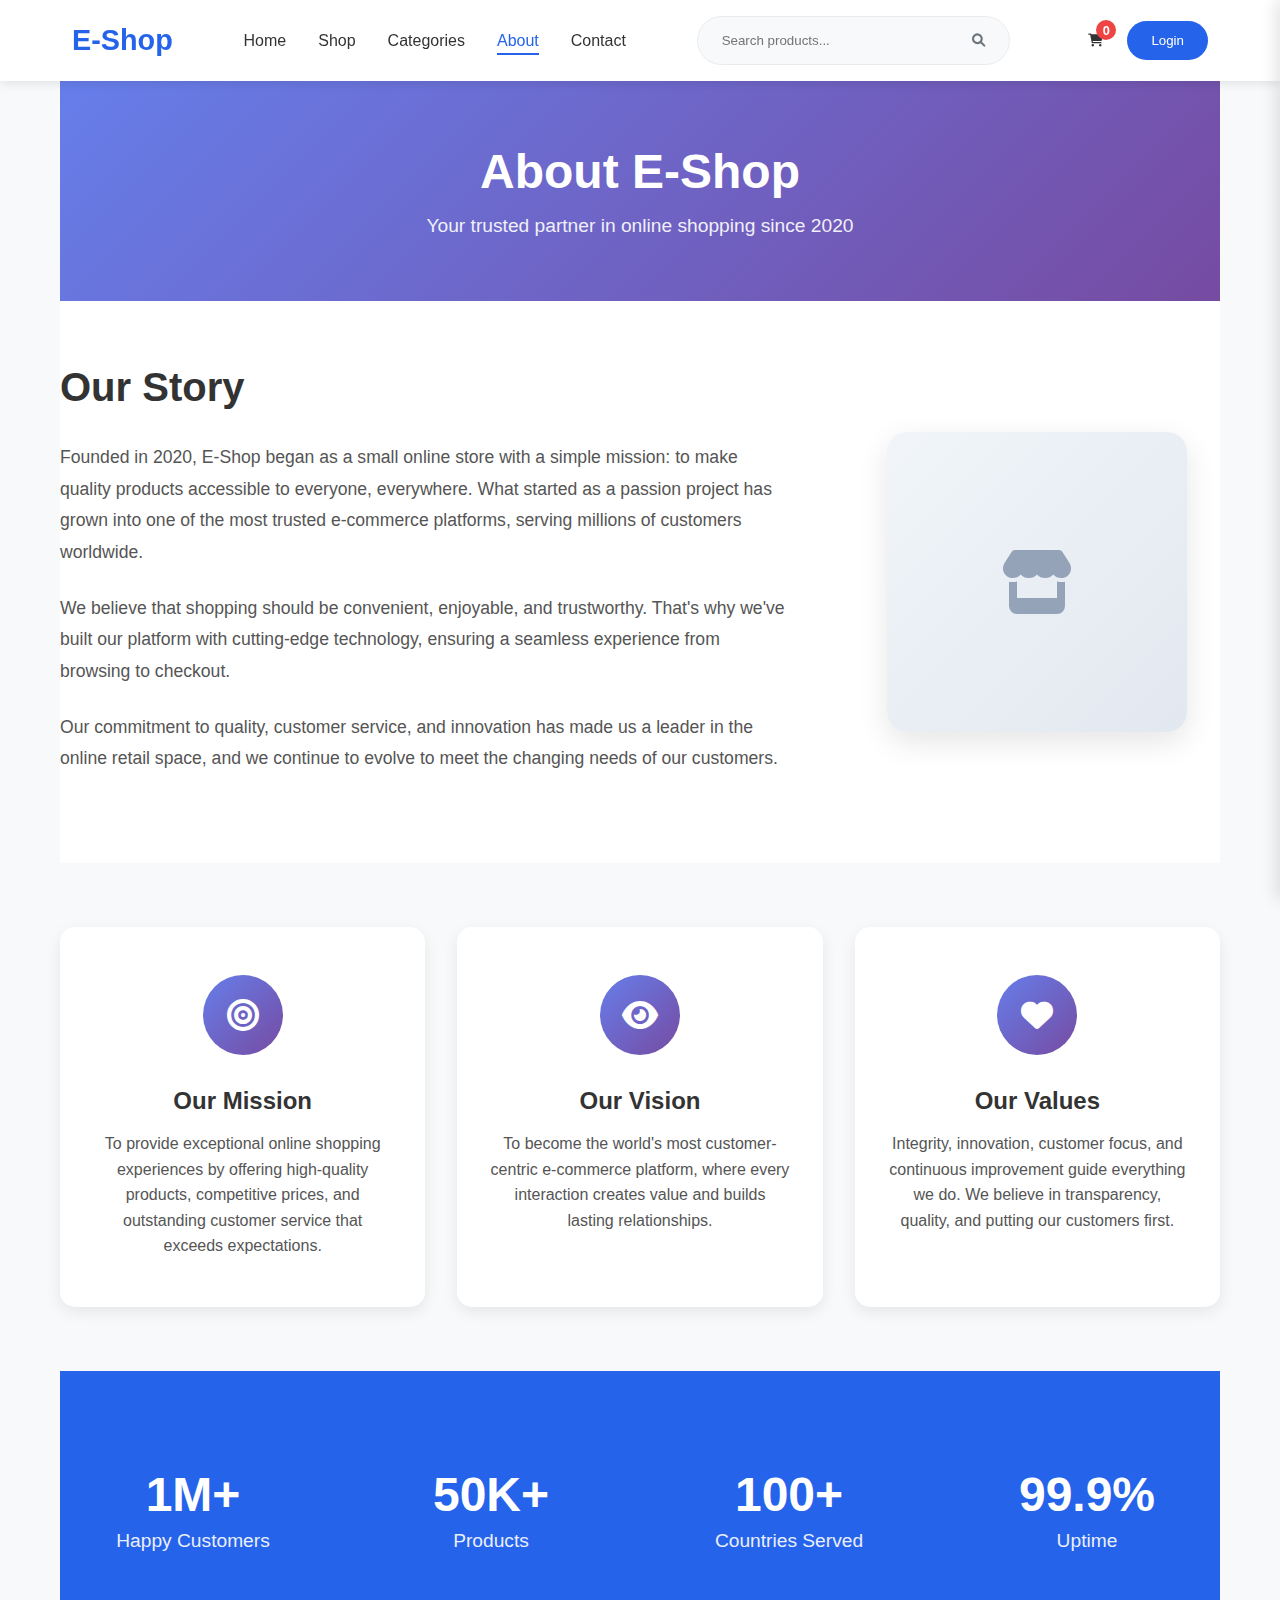
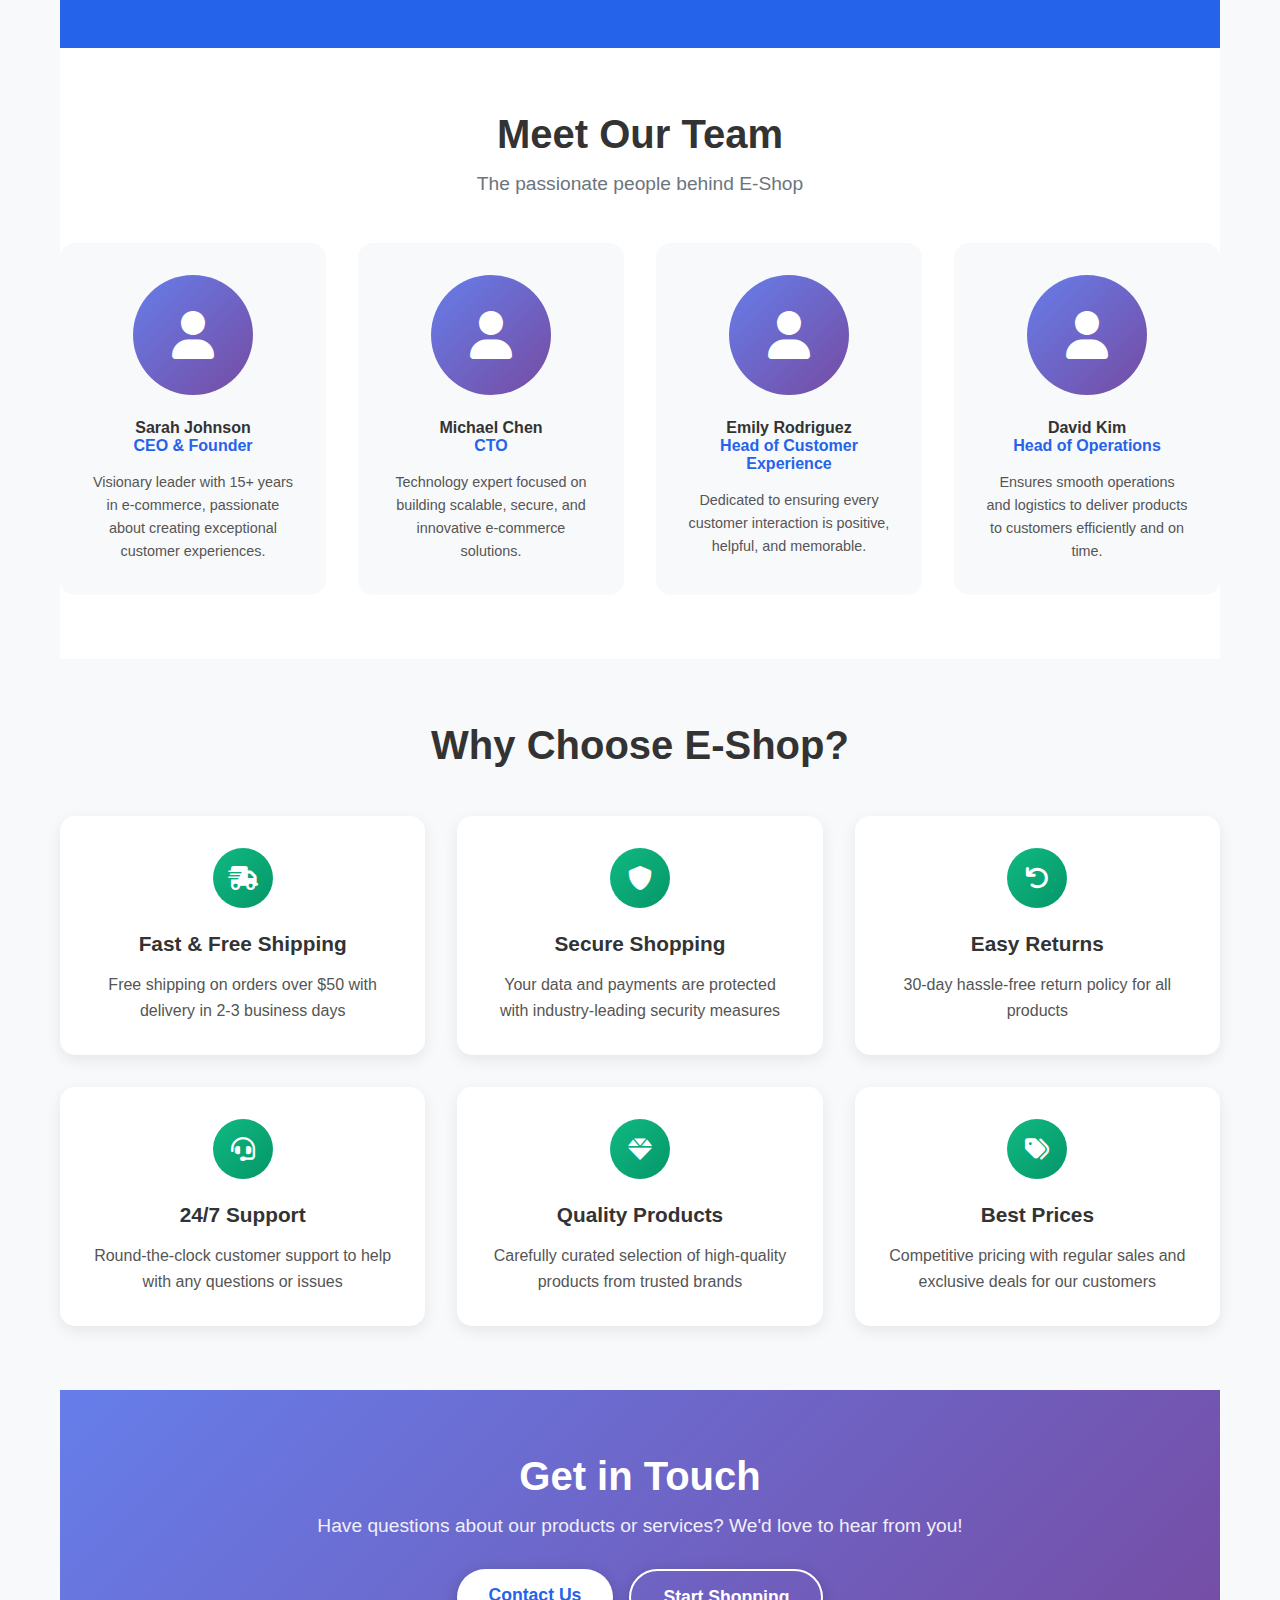
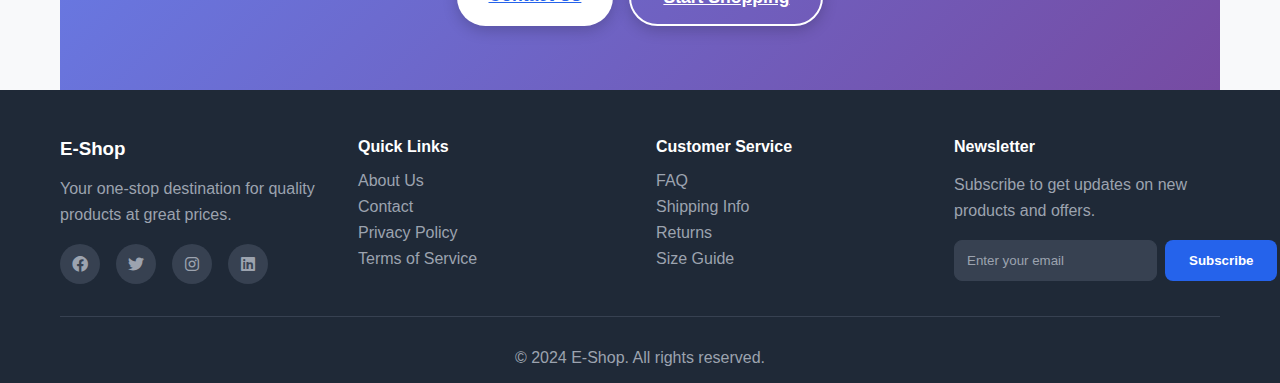
<file: about.html>
<!DOCTYPE html>
<html lang="en">
<head>
    <meta charset="UTF-8">
    <meta name="viewport" content="width=device-width, initial-scale=1.0">
    <title>About Us - E-Shop</title>
    <link rel="stylesheet" href="styles.css">
    <link href="https://cdnjs.cloudflare.com/ajax/libs/font-awesome/6.0.0/css/all.min.css" rel="stylesheet">
</head>
<body>
    <!-- Navbar/Header -->
    <nav class="navbar">
        <div class="nav-container">
            <div class="nav-logo">
                <h2>E-Shop</h2>
            </div>
            
            <div class="nav-menu" id="nav-menu">
                <a href="index.html" class="nav-link">Home</a>
                <a href="shop.html" class="nav-link">Shop</a>
                <a href="#categories" class="nav-link">Categories</a>
                <a href="about.html" class="nav-link active">About</a>
                <a href="#contact" class="nav-link">Contact</a>
            </div>
            
            <div class="nav-search">
                <input type="text" placeholder="Search products..." class="search-input">
                <button class="search-btn"><i class="fas fa-search"></i></button>
            </div>
            
            <div class="nav-actions">
                <button class="cart-btn" id="cart-btn">
                    <i class="fas fa-shopping-cart"></i>
                    <span class="cart-count" id="cart-count">0</span>
                </button>
                <button class="login-btn">Login</button>
            </div>
            
            <div class="hamburger" id="hamburger">
                <span class="bar"></span>
                <span class="bar"></span>
                <span class="bar"></span>
            </div>
        </div>
    </nav>

    <!-- About Page Content -->
    <div class="about-container">
        <div class="container">
            <!-- Hero Section -->
            <section class="about-hero">
                <div class="about-hero-content">
                    <h1>About E-Shop</h1>
                    <p class="about-hero-subtitle">Your trusted partner in online shopping since 2020</p>
                </div>
            </section>

            <!-- Our Story Section -->
            <section class="our-story">
                <div class="story-content">
                    <div class="story-text">
                        <h2>Our Story</h2>
                        <p>Founded in 2020, E-Shop began as a small online store with a simple mission: to make quality products accessible to everyone, everywhere. What started as a passion project has grown into one of the most trusted e-commerce platforms, serving millions of customers worldwide.</p>
                        <p>We believe that shopping should be convenient, enjoyable, and trustworthy. That's why we've built our platform with cutting-edge technology, ensuring a seamless experience from browsing to checkout.</p>
                        <p>Our commitment to quality, customer service, and innovation has made us a leader in the online retail space, and we continue to evolve to meet the changing needs of our customers.</p>
                    </div>
                    <div class="story-image">
                        <div class="story-img-placeholder">
                            <i class="fas fa-store"></i>
                        </div>
                    </div>
                </div>
            </section>

            <!-- Mission & Values Section -->
            <section class="mission-values">
                <div class="mission-content">
                    <div class="mission-card">
                        <div class="mission-icon">
                            <i class="fas fa-bullseye"></i>
                        </div>
                        <h3>Our Mission</h3>
                        <p>To provide exceptional online shopping experiences by offering high-quality products, competitive prices, and outstanding customer service that exceeds expectations.</p>
                    </div>
                    <div class="mission-card">
                        <div class="mission-icon">
                            <i class="fas fa-eye"></i>
                        </div>
                        <h3>Our Vision</h3>
                        <p>To become the world's most customer-centric e-commerce platform, where every interaction creates value and builds lasting relationships.</p>
                    </div>
                    <div class="mission-card">
                        <div class="mission-icon">
                            <i class="fas fa-heart"></i>
                        </div>
                        <h3>Our Values</h3>
                        <p>Integrity, innovation, customer focus, and continuous improvement guide everything we do. We believe in transparency, quality, and putting our customers first.</p>
                    </div>
                </div>
            </section>

            <!-- Stats Section -->
            <section class="stats-section">
                <div class="stats-grid">
                    <div class="stat-item">
                        <div class="stat-number">1M+</div>
                        <div class="stat-label">Happy Customers</div>
                    </div>
                    <div class="stat-item">
                        <div class="stat-number">50K+</div>
                        <div class="stat-label">Products</div>
                    </div>
                    <div class="stat-item">
                        <div class="stat-number">100+</div>
                        <div class="stat-label">Countries Served</div>
                    </div>
                    <div class="stat-item">
                        <div class="stat-number">99.9%</div>
                        <div class="stat-label">Uptime</div>
                    </div>
                </div>
            </section>

            <!-- Team Section -->
            <section class="team-section">
                <h2>Meet Our Team</h2>
                <p class="team-subtitle">The passionate people behind E-Shop</p>
                <div class="team-grid">
                    <div class="team-member">
                        <div class="member-image">
                            <i class="fas fa-user"></i>
                        </div>
                        <h4>Sarah Johnson</h4>
                        <p class="member-role">CEO & Founder</p>
                        <p class="member-bio">Visionary leader with 15+ years in e-commerce, passionate about creating exceptional customer experiences.</p>
                    </div>
                    <div class="team-member">
                        <div class="member-image">
                            <i class="fas fa-user"></i>
                        </div>
                        <h4>Michael Chen</h4>
                        <p class="member-role">CTO</p>
                        <p class="member-bio">Technology expert focused on building scalable, secure, and innovative e-commerce solutions.</p>
                    </div>
                    <div class="team-member">
                        <div class="member-image">
                            <i class="fas fa-user"></i>
                        </div>
                        <h4>Emily Rodriguez</h4>
                        <p class="member-role">Head of Customer Experience</p>
                        <p class="member-bio">Dedicated to ensuring every customer interaction is positive, helpful, and memorable.</p>
                    </div>
                    <div class="team-member">
                        <div class="member-image">
                            <i class="fas fa-user"></i>
                        </div>
                        <h4>David Kim</h4>
                        <p class="member-role">Head of Operations</p>
                        <p class="member-bio">Ensures smooth operations and logistics to deliver products to customers efficiently and on time.</p>
                    </div>
                </div>
            </section>

            <!-- Why Choose Us Section -->
            <section class="why-choose-us">
                <h2>Why Choose E-Shop?</h2>
                <div class="features-grid">
                    <div class="feature-item">
                        <div class="feature-icon">
                            <i class="fas fa-shipping-fast"></i>
                        </div>
                        <h4>Fast & Free Shipping</h4>
                        <p>Free shipping on orders over $50 with delivery in 2-3 business days</p>
                    </div>
                    <div class="feature-item">
                        <div class="feature-icon">
                            <i class="fas fa-shield-alt"></i>
                        </div>
                        <h4>Secure Shopping</h4>
                        <p>Your data and payments are protected with industry-leading security measures</p>
                    </div>
                    <div class="feature-item">
                        <div class="feature-icon">
                            <i class="fas fa-undo"></i>
                        </div>
                        <h4>Easy Returns</h4>
                        <p>30-day hassle-free return policy for all products</p>
                    </div>
                    <div class="feature-item">
                        <div class="feature-icon">
                            <i class="fas fa-headset"></i>
                        </div>
                        <h4>24/7 Support</h4>
                        <p>Round-the-clock customer support to help with any questions or issues</p>
                    </div>
                    <div class="feature-item">
                        <div class="feature-icon">
                            <i class="fas fa-gem"></i>
                        </div>
                        <h4>Quality Products</h4>
                        <p>Carefully curated selection of high-quality products from trusted brands</p>
                    </div>
                    <div class="feature-item">
                        <div class="feature-icon">
                            <i class="fas fa-tags"></i>
                        </div>
                        <h4>Best Prices</h4>
                        <p>Competitive pricing with regular sales and exclusive deals for our customers</p>
                    </div>
                </div>
            </section>

            <!-- Contact CTA Section -->
            <section class="contact-cta">
                <div class="cta-content">
                    <h2>Get in Touch</h2>
                    <p>Have questions about our products or services? We'd love to hear from you!</p>
                    <div class="cta-buttons">
                        <a href="#contact" class="cta-btn">Contact Us</a>
                        <a href="shop.html" class="cta-btn secondary">Start Shopping</a>
                    </div>
                </div>
            </section>
        </div>
    </div>

    <!-- Footer -->
    <footer class="footer">
        <div class="container">
            <div class="footer-content">
                <div class="footer-section">
                    <h3>E-Shop</h3>
                    <p>Your one-stop destination for quality products at great prices.</p>
                    <div class="social-links">
                        <a href="#"><i class="fab fa-facebook"></i></a>
                        <a href="#"><i class="fab fa-twitter"></i></a>
                        <a href="#"><i class="fab fa-instagram"></i></a>
                        <a href="#"><i class="fab fa-linkedin"></i></a>
                    </div>
                </div>
                <div class="footer-section">
                    <h4>Quick Links</h4>
                    <ul>
                        <li><a href="about.html">About Us</a></li>
                        <li><a href="#contact">Contact</a></li>
                        <li><a href="#">Privacy Policy</a></li>
                        <li><a href="#">Terms of Service</a></li>
                    </ul>
                </div>
                <div class="footer-section">
                    <h4>Customer Service</h4>
                    <ul>
                        <li><a href="#">FAQ</a></li>
                        <li><a href="#">Shipping Info</a></li>
                        <li><a href="#">Returns</a></li>
                        <li><a href="#">Size Guide</a></li>
                    </ul>
                </div>
                <div class="footer-section">
                    <h4>Newsletter</h4>
                    <p>Subscribe to get updates on new products and offers.</p>
                    <div class="newsletter">
                        <input type="email" placeholder="Enter your email">
                        <button>Subscribe</button>
                    </div>
                </div>
            </div>
            <div class="footer-bottom">
                <p>&copy; 2024 E-Shop. All rights reserved.</p>
            </div>
        </div>
    </footer>

    <!-- Cart Sidebar -->
    <div class="cart-sidebar" id="cart-sidebar">
        <div class="cart-header">
            <h3>Shopping Cart</h3>
            <button class="close-cart" id="close-cart">&times;</button>
        </div>
        <div class="cart-items" id="cart-items">
            <!-- Cart items will be dynamically added here -->
        </div>
        <div class="cart-footer">
            <div class="cart-total">
                <span>Total: <span id="cart-total">₹0</span></span>
            </div>
            <button class="checkout-btn">Proceed to Checkout</button>
        </div>
    </div>

    <script src="script.js"></script>
</body>
</html>
</file>
<file: styles.css>
/* Reset and Base Styles */
* {
    margin: 0;
    padding: 0;
    box-sizing: border-box;
}

body {
    font-family: 'Segoe UI', Tahoma, Geneva, Verdana, sans-serif;NF
    line-height: 1.6;
    color: #333;
    background-color: #f8f9fa;
}

.container {
    max-width: 1200px;
    margin: 0 auto;
    padding: 0 20px;
}

/* Navbar Styles */
.navbar {
    background: #fff;
    box-shadow: 0 2px 10px rgba(0,0,0,0.1);
    position: fixed;
    top: 0;
    width: 100%;
    z-index: 1000;
    transition: all 0.3s ease;
}

.nav-container {
    display: flex;
    align-items: center;
    justify-content: space-between;
    padding: 1rem 2rem;
    max-width: 1200px;
    margin: 0 auto;
}

.nav-logo h2 {
    color: #2563eb;
    font-size: 1.8rem;
    font-weight: 700;
}

.nav-menu {
    display: flex;
    gap: 2rem;
}

.nav-link {
    text-decoration: none;
    color: #333;
    font-weight: 500;
    transition: color 0.3s ease;
    position: relative;
}

.nav-link:hover,
.nav-link.active {
    color: #2563eb;
}

.nav-link.active::after {
    content: '';
    position: absolute;
    bottom: -5px;
    left: 0;
    width: 100%;
    height: 2px;
    background: #2563eb;
}

.nav-search {
    display: flex;
    align-items: center;
    background: #f8f9fa;
    border-radius: 25px;
    padding: 0.5rem 1rem;
    border: 1px solid #e9ecef;
}

.search-input {
    border: none;
    background: transparent;
    outline: none;
    padding: 0.5rem;
    width: 250px;
}

.search-btn {
    background: none;
    border: none;
    color: #6c757d;
    cursor: pointer;
    padding: 0.5rem;
    transition: color 0.3s ease;
}

.search-btn:hover {
    color: #2563eb;
}

.nav-actions {
    display: flex;
    align-items: center;
    gap: 1rem;
}

.cart-btn {
    background: none;
    border: none;
    position: relative;
    cursor: pointer;
    padding: 0.5rem;
    color: #333;
    transition: color 0.3s ease;
}

.cart-btn:hover {
    color: #2563eb;
}

.cart-count {
    position: absolute;
    top: -5px;
    right: -5px;
    background: #ef4444;
    color: white;
    border-radius: 50%;
    width: 20px;
    height: 20px;
    display: flex;
    align-items: center;
    justify-content: center;
    font-size: 0.8rem;
    font-weight: bold;
}

.login-btn {
    background: #2563eb;
    color: white;
    border: none;
    padding: 0.75rem 1.5rem;
    border-radius: 25px;
    cursor: pointer;
    font-weight: 500;
    transition: background 0.3s ease;
}

.login-btn:hover {
    background: #1d4ed8;
}

.hamburger {
    display: none;
    flex-direction: column;
    cursor: pointer;
}

.bar {
    width: 25px;
    height: 3px;
    background: #333;
    margin: 3px 0;
    transition: 0.3s;
}

/* Hero Section */
.hero {
    margin-top: 80px;
    min-height: 70vh;
    display: flex;
    align-items: center;
    background: linear-gradient(135deg, #667eea 0%, #764ba2 100%);
    color: white;
    position: relative;
    overflow: hidden;
}

.hero-content {
    flex: 1;
    padding: 4rem 2rem;
    z-index: 2;
    position: relative;
}

.hero-title {
    font-size: 3.5rem;
    font-weight: 700;
    margin-bottom: 1rem;
    line-height: 1.2;
}

.hero-subtitle {
    font-size: 1.2rem;
    margin-bottom: 2rem;
    opacity: 0.9;
}

.cta-btn {
    background: #fff;
    color: #2563eb;
    border: none;
    padding: 1rem 2rem;
    border-radius: 50px;
    font-size: 1.1rem;
    font-weight: 600;
    cursor: pointer;
    transition: all 0.3s ease;
    box-shadow: 0 4px 15px rgba(0,0,0,0.2);
}

.cta-btn:hover {
    transform: translateY(-2px);
    box-shadow: 0 6px 20px rgba(0,0,0,0.3);
}

.hero-image {
    flex: 1;
    position: relative;
    height: 100%;
}

.hero-bg {
    position: absolute;
    top: 0;
    right: 0;
    width: 100%;
    height: 100%;
    background: url('data:image/svg+xml,<svg xmlns="http://www.w3.org/2000/svg" viewBox="0 0 1000 1000"><defs><pattern id="grid" width="50" height="50" patternUnits="userSpaceOnUse"><path d="M 50 0 L 0 0 0 50" fill="none" stroke="rgba(255,255,255,0.1)" stroke-width="1"/></pattern></defs><rect width="100%" height="100%" fill="url(%23grid)"/></svg>');
    opacity: 0.3;
}

/* Categories Section */
.categories {
    padding: 4rem 0;
    background: #fff;
}

.section-title {
    text-align: center;
    font-size: 2.5rem;
    font-weight: 700;
    margin-bottom: 3rem;
    color: #333;
}

.categories-grid {
    display: grid;
    grid-template-columns: repeat(auto-fit, minmax(250px, 1fr));
    gap: 2rem;
    margin-top: 2rem;
}

.category-card {
    background: #fff;
    border-radius: 15px;
    padding: 2rem;
    text-align: center;
    box-shadow: 0 5px 15px rgba(0,0,0,0.08);
    transition: all 0.3s ease;
    cursor: pointer;
    border: 1px solid #f1f5f9;
}

.category-card:hover {
    transform: translateY(-5px);
    box-shadow: 0 10px 25px rgba(0,0,0,0.15);
}

.category-image {
    width: 80px;
    height: 80px;
    margin: 0 auto 1rem;
    background: linear-gradient(135deg, #667eea 0%, #764ba2 100%);
    border-radius: 50%;
    display: flex;
    align-items: center;
    justify-content: center;
    color: white;
    font-size: 2rem;
}

.category-card h3 {
    font-size: 1.3rem;
    font-weight: 600;
    margin-bottom: 0.5rem;
    color: #333;
}

.category-card p {
    color: #6c757d;
    font-size: 0.9rem;
}

/* Featured Products Section */
.featured-products {
    padding: 4rem 0;
    background: #f8f9fa;
}

.products-grid {
    display: grid;
    grid-template-columns: repeat(auto-fit, minmax(280px, 1fr));
    gap: 2rem;
    margin-top: 2rem;
}

.product-card {
    background: #fff;
    border-radius: 15px;
    overflow: hidden;
    box-shadow: 0 5px 15px rgba(0,0,0,0.08);
    transition: all 0.3s ease;
    cursor: pointer;
    position: relative;
}

.product-card:hover {
    transform: translateY(-5px);
    box-shadow: 0 10px 25px rgba(0,0,0,0.15);
}

.product-image {
    width: 100%;
    height: 250px;
    background: linear-gradient(135deg, #f1f5f9 0%, #e2e8f0 100%);
    display: flex;
    align-items: center;
    justify-content: center;
    font-size: 3rem;
    color: #94a3b8;
    position: relative;
    overflow: hidden;
}

.product-image img {
    width: 100%;
    height: 100%;
    object-fit: cover;
}

.product-badge {
    position: absolute;
    top: 10px;
    left: 10px;
    background: #ef4444;
    color: white;
    padding: 0.25rem 0.75rem;
    border-radius: 15px;
    font-size: 0.8rem;
    font-weight: 600;
}

.product-info {
    padding: 1.5rem;
}

.product-title {
    font-size: 1.1rem;
    font-weight: 600;
    margin-bottom: 0.5rem;
    color: #333;
}

.product-price {
    display: flex;
    align-items: center;
    gap: 0.5rem;
    margin-bottom: 1rem;
}

.current-price {
    font-size: 1.2rem;
    font-weight: 700;
    color: #2563eb;
}

.original-price {
    font-size: 1rem;
    color: #6c757d;
    text-decoration: line-through;
}

.discount {
    background: #10b981;
    color: white;
    padding: 0.25rem 0.5rem;
    border-radius: 5px;
    font-size: 0.8rem;
    font-weight: 600;
}

.add-to-cart-btn {
    width: 100%;
    background: #2563eb;
    color: white;
    border: none;
    padding: 0.75rem;
    border-radius: 8px;
    font-weight: 600;
    cursor: pointer;
    transition: background 0.3s ease;
    display: flex;
    align-items: center;
    justify-content: center;
    gap: 0.5rem;
}

.add-to-cart-btn:hover {
    background: #1d4ed8;
}

/* Shop Page Styles */
.shop-container {
    margin-top: 80px;
    min-height: calc(100vh - 80px);
    background: #f8f9fa;
}

.shop-header {
    background: #fff;
    padding: 2rem 0;
    border-bottom: 1px solid #e9ecef;
}

.shop-header h1 {
    font-size: 2.5rem;
    font-weight: 700;
    margin-bottom: 1rem;
    color: #333;
}

.shop-controls {
    display: flex;
    justify-content: space-between;
    align-items: center;
    flex-wrap: wrap;
    gap: 1rem;
}

.filter-toggle {
    background: #2563eb;
    color: white;
    border: none;
    padding: 0.75rem 1.5rem;
    border-radius: 8px;
    cursor: pointer;
    font-weight: 500;
    display: flex;
    align-items: center;
    gap: 0.5rem;
}

.sort-select {
    padding: 0.75rem 1rem;
    border: 1px solid #d1d5db;
    border-radius: 8px;
    background: white;
    cursor: pointer;
    font-size: 1rem;
}

.shop-content {
    display: grid;
    grid-template-columns: 300px 1fr;
    gap: 2rem;
    padding: 2rem 0;
}

.filters-sidebar {
    background: #fff;
    padding: 2rem;
    border-radius: 15px;
    box-shadow: 0 5px 15px rgba(0,0,0,0.08);
    height: fit-content;
    position: sticky;
    top: 100px;
}

.filter-group {
    margin-bottom: 2rem;
}

.filter-group h3 {
    font-size: 1.2rem;
    font-weight: 600;
    margin-bottom: 1rem;
    color: #333;
}

.filter-options {
    display: flex;
    flex-direction: column;
    gap: 0.75rem;
}

.filter-option {
    display: flex;
    align-items: center;
    gap: 0.75rem;
    cursor: pointer;
    padding: 0.5rem;
    border-radius: 8px;
    transition: background 0.3s ease;
}

.filter-option:hover {
    background: #f8f9fa;
}

.filter-option input[type="checkbox"] {
    width: 18px;
    height: 18px;
    accent-color: #2563eb;
}

.price-range {
    margin-top: 1rem;
}

.price-range input[type="range"] {
    width: 100%;
    margin-bottom: 1rem;
}

.price-display {
    text-align: center;
    font-weight: 600;
    color: #2563eb;
}

.clear-filters {
    width: 100%;
    background: #6c757d;
    color: white;
    border: none;
    padding: 0.75rem;
    border-radius: 8px;
    cursor: pointer;
    font-weight: 500;
    margin-top: 1rem;
}

.clear-filters:hover {
    background: #5a6268;
}

.products-section {
    background: #fff;
    border-radius: 15px;
    padding: 2rem;
    box-shadow: 0 5px 15px rgba(0,0,0,0.08);
}

.products-header {
    margin-bottom: 2rem;
    padding-bottom: 1rem;
    border-bottom: 1px solid #e9ecef;
}

.products-count {
    color: #6c757d;
    font-size: 1rem;
}

/* Product Details Page */
.product-details-container {
    margin-top: 80px;
    padding: 2rem 0;
    background: #fff;
    min-height: calc(100vh - 80px);
}

.breadcrumb {
    margin-bottom: 2rem;
    color: #6c757d;
}

.breadcrumb a {
    color: #2563eb;
    text-decoration: none;
}

.breadcrumb a:hover {
    text-decoration: underline;
}

.product-details {
    display: grid;
    grid-template-columns: 1fr 1fr;
    gap: 4rem;
    margin-bottom: 4rem;
}

.product-images {
    display: flex;
    flex-direction: column;
    gap: 1rem;
}

.main-image {
    width: 100%;
    height: 500px;
    background: #f8f9fa;
    border-radius: 15px;
    overflow: hidden;
    display: flex;
    align-items: center;
    justify-content: center;
}

.main-image img {
    width: 100%;
    height: 100%;
    object-fit: cover;
}

.thumbnail-images {
    display: flex;
    gap: 1rem;
}

.thumbnail {
    width: 80px;
    height: 80px;
    border-radius: 8px;
    cursor: pointer;
    border: 2px solid transparent;
    transition: border 0.3s ease;
}

.thumbnail.active,
.thumbnail:hover {
    border-color: #2563eb;
}

.product-info h1 {
    font-size: 2.5rem;
    font-weight: 700;
    margin-bottom: 1rem;
    color: #333;
}

.product-rating {
    display: flex;
    align-items: center;
    gap: 1rem;
    margin-bottom: 1rem;
}

.stars {
    color: #fbbf24;
}

.rating-text {
    color: #6c757d;
}

.product-price {
    display: flex;
    align-items: center;
    gap: 1rem;
    margin-bottom: 2rem;
}

.current-price {
    font-size: 2rem;
    font-weight: 700;
    color: #2563eb;
}

.original-price {
    font-size: 1.5rem;
    color: #6c757d;
    text-decoration: line-through;
}

.discount {
    background: #ef4444;
    color: white;
    padding: 0.5rem 1rem;
    border-radius: 8px;
    font-weight: 600;
}

.product-description {
    margin-bottom: 2rem;
}

.product-description h3 {
    font-size: 1.3rem;
    font-weight: 600;
    margin-bottom: 1rem;
    color: #333;
}

.product-options {
    margin-bottom: 2rem;
}

.size-options,
.color-options {
    margin-bottom: 1.5rem;
}

.size-options h4,
.color-options h4 {
    font-size: 1.1rem;
    font-weight: 600;
    margin-bottom: 0.75rem;
    color: #333;
}

.size-buttons,
.color-buttons {
    display: flex;
    gap: 0.75rem;
}

.size-btn,
.color-btn {
    padding: 0.75rem 1.5rem;
    border: 2px solid #e9ecef;
    background: white;
    border-radius: 8px;
    cursor: pointer;
    transition: all 0.3s ease;
    font-weight: 500;
}

.size-btn:hover,
.size-btn.active {
    border-color: #2563eb;
    background: #2563eb;
    color: white;
}

.color-btn {
    width: 40px;
    height: 40px;
    border-radius: 50%;
    padding: 0;
}

.color-btn.active {
    border-color: #2563eb;
    transform: scale(1.1);
}

.quantity-selector {
    margin-bottom: 2rem;
}

.quantity-selector h4 {
    font-size: 1.1rem;
    font-weight: 600;
    margin-bottom: 0.75rem;
    color: #333;
}

.quantity-controls {
    display: flex;
    align-items: center;
    gap: 0.5rem;
}

.quantity-btn {
    width: 40px;
    height: 40px;
    border: 2px solid #e9ecef;
    background: white;
    border-radius: 8px;
    cursor: pointer;
    font-size: 1.2rem;
    font-weight: 600;
    transition: all 0.3s ease;
}

.quantity-btn:hover {
    border-color: #2563eb;
    background: #2563eb;
    color: white;
}

#quantity {
    width: 80px;
    height: 40px;
    text-align: center;
    border: 2px solid #e9ecef;
    border-radius: 8px;
    font-size: 1rem;
    font-weight: 600;
}

.product-actions {
    display: flex;
    gap: 1rem;
    margin-bottom: 2rem;
}

.add-to-cart-btn,
.buy-now-btn {
    flex: 1;
    padding: 1rem 2rem;
    border: none;
    border-radius: 8px;
    font-size: 1.1rem;
    font-weight: 600;
    cursor: pointer;
    transition: all 0.3s ease;
    display: flex;
    align-items: center;
    justify-content: center;
    gap: 0.5rem;
}

.add-to-cart-btn {
    background: #2563eb;
    color: white;
}

.add-to-cart-btn:hover {
    background: #1d4ed8;
}

.buy-now-btn {
    background: #10b981;
    color: white;
}

.buy-now-btn:hover {
    background: #059669;
}

.wishlist-btn {
    width: 60px;
    height: 60px;
    border: 2px solid #e9ecef;
    background: white;
    border-radius: 8px;
    cursor: pointer;
    font-size: 1.5rem;
    color: #6c757d;
    transition: all 0.3s ease;
}

.wishlist-btn:hover {
    border-color: #ef4444;
    color: #ef4444;
}

.product-features {
    display: flex;
    flex-direction: column;
    gap: 1rem;
}

.feature {
    display: flex;
    align-items: center;
    gap: 1rem;
    padding: 1rem;
    background: #f8f9fa;
    border-radius: 8px;
}

.feature i {
    color: #2563eb;
    font-size: 1.2rem;
}

/* Product Reviews */
.product-reviews {
    margin-top: 4rem;
    padding-top: 2rem;
    border-top: 1px solid #e9ecef;
}

.product-reviews h3 {
    font-size: 1.8rem;
    font-weight: 700;
    margin-bottom: 2rem;
    color: #333;
}

.reviews-summary {
    background: #f8f9fa;
    padding: 2rem;
    border-radius: 15px;
    margin-bottom: 2rem;
}

.rating-breakdown {
    display: flex;
    flex-direction: column;
    gap: 0.75rem;
}

.rating-item {
    display: flex;
    align-items: center;
    gap: 1rem;
}

.rating-bar {
    flex: 1;
    height: 8px;
    background: #e9ecef;
    border-radius: 4px;
    overflow: hidden;
}

.rating-fill {
    height: 100%;
    background: #fbbf24;
    transition: width 0.3s ease;
}

.reviews-list {
    display: flex;
    flex-direction: column;
    gap: 1.5rem;
}

.review-item {
    background: #fff;
    padding: 1.5rem;
    border-radius: 15px;
    box-shadow: 0 2px 10px rgba(0,0,0,0.05);
}

.review-header {
    display: flex;
    justify-content: space-between;
    align-items: center;
    margin-bottom: 1rem;
}

.reviewer-info h4 {
    font-size: 1.1rem;
    font-weight: 600;
    color: #333;
    margin-bottom: 0.25rem;
}

.review-rating {
    color: #fbbf24;
}

.review-date {
    color: #6c757d;
    font-size: 0.9rem;
}

.review-text {
    color: #555;
    line-height: 1.6;
}

/* Cart Sidebar */
.cart-sidebar {
    position: fixed;
    top: 0;
    right: -400px;
    width: 400px;
    height: 100vh;
    background: #fff;
    box-shadow: -5px 0 15px rgba(0,0,0,0.1);
    transition: right 0.3s ease;
    z-index: 1001;
    display: flex;
    flex-direction: column;
}

.cart-sidebar.open {
    right: 0;
}

.cart-header {
    display: flex;
    justify-content: space-between;
    align-items: center;
    padding: 2rem;
    border-bottom: 1px solid #e9ecef;
}

.cart-header h3 {
    font-size: 1.5rem;
    font-weight: 700;
    color: #333;
}

.close-cart {
    background: none;
    border: none;
    font-size: 2rem;
    cursor: pointer;
    color: #6c757d;
    transition: color 0.3s ease;
}

.close-cart:hover {
    color: #ef4444;
}

.cart-items {
    flex: 1;
    padding: 1rem;
    overflow-y: auto;
}

.cart-item {
    display: flex;
    gap: 1rem;
    padding: 1rem;
    border-bottom: 1px solid #f1f5f9;
    margin-bottom: 1rem;
}

.cart-item-image {
    width: 80px;
    height: 80px;
    background: #f8f9fa;
    border-radius: 8px;
    display: flex;
    align-items: center;
    justify-content: center;
    font-size: 1.5rem;
    color: #94a3b8;
}

.cart-item-info {
    flex: 1;
}

.cart-item-title {
    font-size: 1rem;
    font-weight: 600;
    color: #333;
    margin-bottom: 0.5rem;
}

.cart-item-price {
    color: #2563eb;
    font-weight: 700;
    margin-bottom: 0.5rem;
}

.cart-item-quantity {
    display: flex;
    align-items: center;
    gap: 0.5rem;
}

.quantity-control {
    width: 30px;
    height: 30px;
    border: 1px solid #d1d5db;
    background: white;
    border-radius: 4px;
    cursor: pointer;
    display: flex;
    align-items: center;
    justify-content: center;
    font-size: 0.9rem;
}

.quantity-control:hover {
    background: #f3f4f6;
}

.cart-item-quantity input {
    width: 50px;
    text-align: center;
    border: 1px solid #d1d5db;
    border-radius: 4px;
    padding: 0.25rem;
}

.remove-item {
    background: none;
    border: none;
    color: #ef4444;
    cursor: pointer;
    font-size: 1.2rem;
    padding: 0.5rem;
    transition: color 0.3s ease;
}

.remove-item:hover {
    color: #dc2626;
}

.cart-footer {
    padding: 2rem;
    border-top: 1px solid #e9ecef;
}

.cart-total {
    font-size: 1.5rem;
    font-weight: 700;
    color: #333;
    margin-bottom: 1rem;
    text-align: center;
}

.cart-total span {
    color: #2563eb;
}

.checkout-btn {
    width: 100%;
    background: #2563eb;
    color: white;
    border: none;
    padding: 1rem;
    border-radius: 8px;
    font-size: 1.1rem;
    font-weight: 600;
    cursor: pointer;
    transition: background 0.3s ease;
}

.checkout-btn:hover {
    background: #1d4ed8;
}

/* Footer */
.footer {
    background: #1f2937;
    color: #fff;
    padding: 3rem 0 1rem;
}

.footer-content {
    display: grid;
    grid-template-columns: repeat(auto-fit, minmax(250px, 1fr));
    gap: 2rem;
    margin-bottom: 2rem;
}

.footer-section h3,
.footer-section h4 {
    margin-bottom: 1rem;
    color: #fff;
}

.footer-section p {
    color: #9ca3af;
    line-height: 1.6;
    margin-bottom: 1rem;
}

.footer-section ul {
    list-style: none;
}

.footer-section ul li {
    margin-bottom: 0.5rem;
}

.footer-section ul li a {
    color: #9ca3af;
    text-decoration: none;
    transition: color 0.3s ease;
}

.footer-section ul li a:hover {
    color: #fff;
}

.social-links {
    display: flex;
    gap: 1rem;
    margin-top: 1rem;
}

.social-links a {
    width: 40px;
    height: 40px;
    background: #374151;
    color: #9ca3af;
    border-radius: 50%;
    display: flex;
    align-items: center;
    justify-content: center;
    text-decoration: none;
    transition: all 0.3s ease;
}

.social-links a:hover {
    background: #2563eb;
    color: #fff;
    transform: translateY(-2px);
}

.newsletter {
    display: flex;
    gap: 0.5rem;
    margin-top: 1rem;
}

.newsletter input {
    flex: 1;
    padding: 0.75rem;
    border: 1px solid #374151;
    border-radius: 8px;
    background: #374151;
    color: #fff;
    outline: none;
}

.newsletter input::placeholder {
    color: #9ca3af;
}

.newsletter button {
    background: #2563eb;
    color: white;
    border: none;
    padding: 0.75rem 1.5rem;
    border-radius: 8px;
    cursor: pointer;
    font-weight: 600;
    transition: background 0.3s ease;
}

.newsletter button:hover {
    background: #1d4ed8;
}

.footer-bottom {
    text-align: center;
    padding-top: 2rem;
    border-top: 1px solid #374151;
    color: #9ca3af;
}

/* Responsive Design */
@media (max-width: 768px) {
    .nav-menu {
        position: fixed;
        left: -100%;
        top: 70px;
        flex-direction: column;
        background-color: #fff;
        width: 100%;
        text-align: center;
        transition: 0.3s;
        box-shadow: 0 10px 27px rgba(0,0,0,0.05);
        padding: 2rem 0;
    }

    .nav-menu.active {
        left: 0;
    }

    .hamburger {
        display: flex;
    }

    .hamburger.active .bar:nth-child(2) {
        opacity: 0;
    }

    .hamburger.active .bar:nth-child(1) {
        transform: translateY(8px) rotate(45deg);
    }

    .hamburger.active .bar:nth-child(3) {
        transform: translateY(-8px) rotate(-45deg);
    }

    .nav-search {
        display: none;
    }

    .hero {
        flex-direction: column;
        text-align: center;
        padding: 2rem 1rem;
    }

    .hero-title {
        font-size: 2.5rem;
    }

    .hero-subtitle {
        font-size: 1rem;
    }

    .shop-content {
        grid-template-columns: 1fr;
    }

    .filters-sidebar {
        position: static;
        margin-bottom: 2rem;
    }

    .product-details {
        grid-template-columns: 1fr;
        gap: 2rem;
    }

    .product-actions {
        flex-direction: column;
    }

    .cart-sidebar {
        width: 100%;
        right: -100%;
    }

    .categories-grid {
        grid-template-columns: repeat(auto-fit, minmax(200px, 1fr));
    }

    .products-grid {
        grid-template-columns: repeat(auto-fit, minmax(250px, 1fr));
    }
}

@media (max-width: 480px) {
    .container {
        padding: 0 15px;
    }

    .nav-container {
        padding: 1rem;
    }

    .hero-title {
        font-size: 2rem;
    }

    .section-title {
        font-size: 2rem;
    }

    .categories-grid {
        grid-template-columns: 1fr;
    }

    .products-grid {
        grid-template-columns: 1fr;
    }

    .product-details h1 {
        font-size: 2rem;
    }

    .current-price {
        font-size: 1.5rem;
    }

    .original-price {
        font-size: 1.2rem;
    }
}

/* Animations */
@keyframes fadeIn {
    from {
        opacity: 0;
        transform: translateY(20px);
    }
    to {
        opacity: 1;
        transform: translateY(0);
    }
}

.fade-in {
    animation: fadeIn 0.6s ease-out;
}

/* Loading States */
.loading {
    display: flex;
    justify-content: center;
    align-items: center;
    padding: 2rem;
}

.spinner {
    width: 40px;
    height: 40px;
    border: 4px solid #f3f4f6;
    border-top: 4px solid #2563eb;
    border-radius: 50%;
    animation: spin 1s linear infinite;
}

@keyframes spin {
    0% { transform: rotate(0deg); }
    100% { transform: rotate(360deg); }
}

/* About Page Styles */
.about-container {
    margin-top: 80px;
    min-height: calc(100vh - 80px);
    background: #f8f9fa;
}

.about-hero {
    background: linear-gradient(135deg, #667eea 0%, #764ba2 100%);
    color: white;
    padding: 4rem 0;
    text-align: center;
}

.about-hero-content h1 {
    font-size: 3rem;
    font-weight: 700;
    margin-bottom: 1rem;
}

.about-hero-subtitle {
    font-size: 1.2rem;
    opacity: 0.9;
}

.our-story {
    padding: 4rem 0;
    background: #fff;
}

.story-content {
    display: grid;
    grid-template-columns: 2fr 1fr;
    gap: 4rem;
    align-items: center;
}

.story-text h2 {
    font-size: 2.5rem;
    font-weight: 700;
    margin-bottom: 2rem;
    color: #333;
}

.story-text p {
    font-size: 1.1rem;
    line-height: 1.8;
    color: #555;
    margin-bottom: 1.5rem;
}

.story-image {
    display: flex;
    justify-content: center;
    align-items: center;
}

.story-img-placeholder {
    width: 300px;
    height: 300px;
    background: linear-gradient(135deg, #f1f5f9 0%, #e2e8f0 100%);
    border-radius: 20px;
    display: flex;
    align-items: center;
    justify-content: center;
    font-size: 4rem;
    color: #94a3b8;
    box-shadow: 0 10px 30px rgba(0,0,0,0.1);
}

.mission-values {
    padding: 4rem 0;
    background: #f8f9fa;
}

.mission-content {
    display: grid;
    grid-template-columns: repeat(auto-fit, minmax(300px, 1fr));
    gap: 2rem;
}

.mission-card {
    background: #fff;
    padding: 3rem 2rem;
    border-radius: 15px;
    text-align: center;
    box-shadow: 0 5px 15px rgba(0,0,0,0.08);
    transition: transform 0.3s ease;
}

.mission-card:hover {
    transform: translateY(-5px);
}

.mission-icon {
    width: 80px;
    height: 80px;
    background: linear-gradient(135deg, #667eea 0%, #764ba2 100%);
    border-radius: 50%;
    display: flex;
    align-items: center;
    justify-content: center;
    margin: 0 auto 2rem;
    color: white;
    font-size: 2rem;
}

.mission-card h3 {
    font-size: 1.5rem;
    font-weight: 700;
    margin-bottom: 1rem;
    color: #333;
}

.mission-card p {
    color: #555;
    line-height: 1.6;
}

.stats-section {
    padding: 4rem 0;
    background: #2563eb;
    color: white;
}

.stats-grid {
    display: grid;
    grid-template-columns: repeat(auto-fit, minmax(200px, 1fr));
    gap: 2rem;
    text-align: center;
}

.stat-item {
    padding: 2rem;
}

.stat-number {
    font-size: 3rem;
    font-weight: 700;
    margin-bottom: 0.5rem;
    color: #fff;
}

.stat-label {
    font-size: 1.2rem;
    opacity: 0.9;
}

.team-section {
    padding: 4rem 0;
    background: #fff;
    text-align: center;
}

.team-section h2 {
    font-size: 2.5rem;
    font-weight: 700;
    margin-bottom: 1rem;
    color: #333;
}

.team-subtitle {
    font-size: 1.2rem;
    color: #6c757d;
    margin-bottom: 3rem;
}

.team-grid {
    display: grid;
    grid-template-columns: repeat(auto-fit, minmax(250px, 1fr));
    gap: 2rem;
}

.team-member {
    background: #f8f9fa;
    padding: 2rem;
    border-radius: 15px;
    transition: transform 0.3s ease;
}

.team-member:hover {
    transform: translateY(-5px);
}

.member-image {
    width: 120px;
    height: 120px;
    background: linear-gradient(135deg, #667eea 0%, #764ba2 100%);
    border-radius: 50%;
    display: flex;
    align-items: center;
    justify-content: center;
    margin: 0 auto 1.5rem;
    color: white;
    font-size: 3rem;
}

.member-role {
    color: #2563eb;
    font-weight: 600;
    margin-bottom: 1rem;
}

.member-bio {
    color: #555;
    line-height: 1.6;
    font-size: 0.9rem;
}

.why-choose-us {
    padding: 4rem 0;
    background: #f8f9fa;
}

.why-choose-us h2 {
    text-align: center;
    font-size: 2.5rem;
    font-weight: 700;
    margin-bottom: 3rem;
    color: #333;
}

.features-grid {
    display: grid;
    grid-template-columns: repeat(auto-fit, minmax(300px, 1fr));
    gap: 2rem;
}

.feature-item {
    background: #fff;
    padding: 2rem;
    border-radius: 15px;
    text-align: center;
    box-shadow: 0 5px 15px rgba(0,0,0,0.08);
    transition: transform 0.3s ease;
}

.feature-item:hover {
    transform: translateY(-5px);
}

.feature-icon {
    width: 60px;
    height: 60px;
    background: linear-gradient(135deg, #10b981 0%, #059669 100%);
    border-radius: 50%;
    display: flex;
    align-items: center;
    justify-content: center;
    margin: 0 auto 1.5rem;
    color: white;
    font-size: 1.5rem;
}

.feature-item h4 {
    font-size: 1.3rem;
    font-weight: 600;
    margin-bottom: 1rem;
    color: #333;
}

.feature-item p {
    color: #555;
    line-height: 1.6;
}

.contact-cta {
    padding: 4rem 0;
    background: linear-gradient(135deg, #667eea 0%, #764ba2 100%);
    color: white;
    text-align: center;
}

.contact-cta h2 {
    font-size: 2.5rem;
    font-weight: 700;
    margin-bottom: 1rem;
}

.contact-cta p {
    font-size: 1.2rem;
    margin-bottom: 2rem;
    opacity: 0.9;
}

.cta-buttons {
    display: flex;
    gap: 1rem;
    justify-content: center;
    flex-wrap: wrap;
}

.cta-btn.secondary {
    background: transparent;
    border: 2px solid white;
    color: white;
}

.cta-btn.secondary:hover {
    background: white;
    color: #2563eb;
}

/* Responsive Design for About Page */
@media (max-width: 768px) {
    .story-content {
        grid-template-columns: 1fr;
        gap: 2rem;
    }
    
    .story-img-placeholder {
        width: 250px;
        height: 250px;
        font-size: 3rem;
    }
    
    .mission-content {
        grid-template-columns: 1fr;
    }
    
    .stats-grid {
        grid-template-columns: repeat(2, 1fr);
    }
    
    .team-grid {
        grid-template-columns: 1fr;
    }
    
    .features-grid {
        grid-template-columns: 1fr;
    }
    
    .cta-buttons {
        flex-direction: column;
        align-items: center;
    }
    
    .about-hero-content h1 {
        font-size: 2.5rem;
    }
    
    .story-text h2 {
        font-size: 2rem;
    }
}

@media (max-width: 480px) {
    .stats-grid {
        grid-template-columns: 1fr;
    }
    
    .about-hero-content h1 {
        font-size: 2rem;
    }
    
    .story-text h2 {
        font-size: 1.8rem;
    }
    
    .story-img-placeholder {
        width: 200px;
        height: 200px;
        font-size: 2.5rem;
    }
}

/* Utility Classes */
.text-center { text-align: center; }
.text-left { text-align: left; }
.text-right { text-align: right; }

.mb-1 { margin-bottom: 0.5rem; }
.mb-2 { margin-bottom: 1rem; }
.mb-3 { margin-bottom: 1.5rem; }
.mb-4 { margin-bottom: 2rem; }

.mt-1 { margin-top: 0.5rem; }
.mt-2 { margin-top: 1rem; }
.mt-3 { margin-top: 1.5rem; }
.mt-4 { margin-top: 2rem; }

.p-1 { padding: 0.5rem; }
.p-2 { padding: 1rem; }
.p-3 { padding: 1.5rem; }
.p-4 { padding: 2rem; }

.hidden { display: none; }
.block { display: block; }
.flex { display: flex; }
.grid { display: grid; }

.w-full { width: 100%; }
.h-full { height: 100%; }

.rounded { border-radius: 8px; }
.rounded-lg { border-radius: 15px; }
.rounded-full { border-radius: 50%; }

.shadow { box-shadow: 0 2px 10px rgba(0,0,0,0.1); }
.shadow-lg { box-shadow: 0 10px 25px rgba(0,0,0,0.15); }

.transition { transition: all 0.3s ease; }
.hover\:scale-105:hover { transform: scale(1.05); }
.hover\:scale-110:hover { transform: scale(1.1); }
</file>
